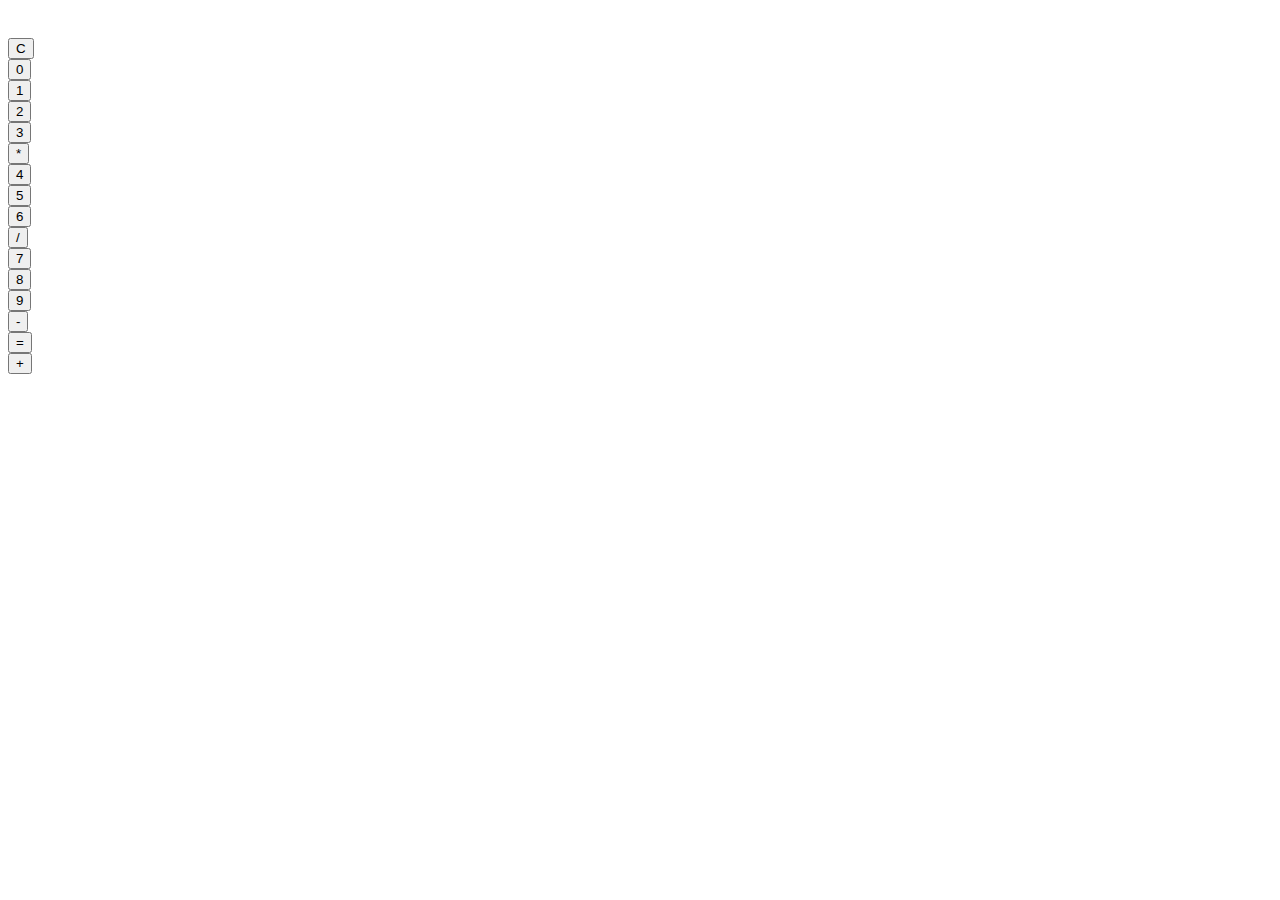
<file: (COMPLETO) Projeto - Calculadora em JS HTML CSS/index.html>
<!DOCTYPE html>
<html lang="pt-br">

<head>
    <meta charset="UTF-8">
    <meta name="viewport" content="width=device-width, initial-scale=1.0">
    <title>Calculadora</title>
    <link href="https://cdn.jsdelivr.net/npm/bootstrap@5.0.2/dist/css/bootstrap.min.css" rel="stylesheet"
        integrity="sha384-EVSTQN3/azprG1Anm3QDgpJLIm9Nao0Yz1ztcQTwFspd3yD65VohhpuuCOmLASjC" crossorigin="anonymous">
</head>

<body>
    <div class="container-fluid vh-100 d-flex justify-content-center align-items-center">
        <div class="row">
            <div class="col-12">
                <div class="card border border-3 p-3">
                    <div class="row mb-4">
                        <div class="col-12">
                            <div style="width: 100%; height: 30px;" class="card border border-3" id="display"></div>
                        </div>
                    </div>

                    <div class="row mb-2">
                        <div class="col-3">
                            <button type="button" class="btn btn-outline-secondary">C</button>
                        </div>

                        <div class="col-9">
                            <button type="button" class="btn btn-outline-secondary">0</button>
                        </div>
                    </div>

                    <div class="row mb-2">
                        <div class="col-3">
                            <button type="button" class="btn btn-outline-secondary">1</button>
                        </div>
                        <div class="col-3">
                            <button type="button" class="btn btn-outline-secondary">2</button>
                        </div>
                        <div class="col-3">
                            <button type="button" class="btn btn-outline-secondary">3</button>
                        </div>
                        <div class="col-3">
                            <button type="button" class="btn btn-outline-secondary w-100">*</button>
                        </div>
                    </div>

                    <div class="row mb-2">
                        <div class="col-3">
                            <button type="button" class="btn btn-outline-secondary">4</button>
                        </div>
                        <div class="col-3">
                            <button type="button" class="btn btn-outline-secondary">5</button>
                        </div>
                        <div class="col-3">
                            <button type="button" class="btn btn-outline-secondary">6</button>
                        </div>
                        <div class="col-3">
                            <button type="button" class="btn btn-outline-secondary w-100">/</button>
                        </div>
                    </div>

                    <div class="row mb-2">
                        <div class="col-3">
                            <button type="button" class="btn btn-outline-secondary">7</button>
                        </div>
                        <div class="col-3">
                            <button type="button" class="btn btn-outline-secondary">8</button>
                        </div>
                        <div class="col-3">
                            <button type="button" class="btn btn-outline-secondary">9</button>
                        </div>
                        <div class="col-3">
                            <button type="button" class="btn btn-outline-secondary w-100">-</button>
                        </div>
                    </div>

                    <div class="row mb-2">
                        <div class="col-9">
                            <button type="button" class="btn btn-outline-secondary w-100">=</button>
                        </div>

                        <div class="col-3">
                            <button type="button" class="btn btn-outline-secondary w-100">+</button>
                        </div>
                    </div>
                </div>
            </div>
        </div>
    </div>

    <script src="script.js"></script>
</body>

</html>
</file>
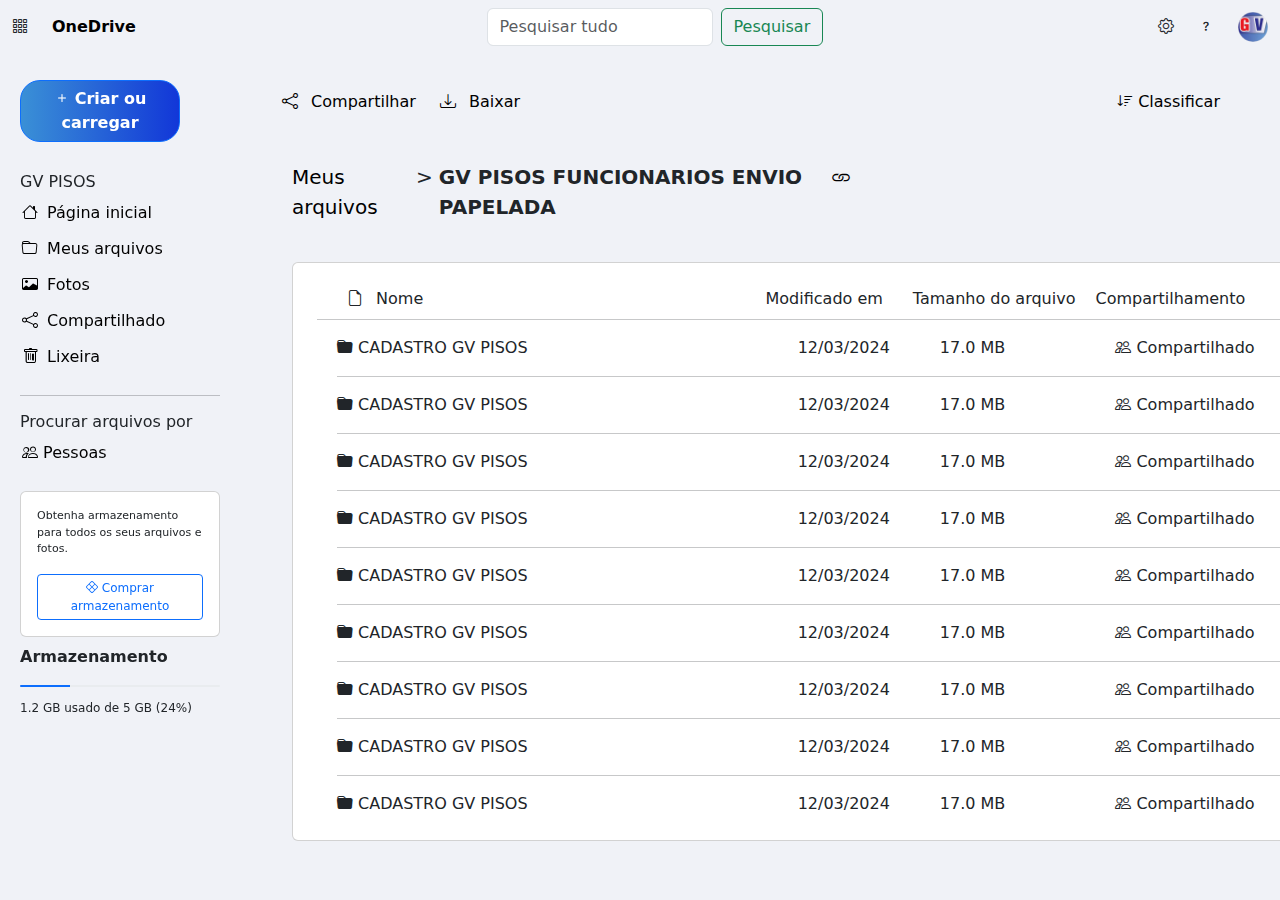
<file: (COMPLETO) Projeto - Cópia One Drive/index.html>
<!DOCTYPE html>
<html lang="pt-br">

<head>
    <meta charset="UTF-8">
    <meta name="viewport" content="width=device-width, initial-scale=1.0">
    <title>GV PISOS FUNCIONARIOS ENVIO PAPELADA</title>
    <link rel="icon" type="image/png" href="onedrive-logo-4.png">
    <link href="https://cdn.jsdelivr.net/npm/bootstrap@5.3.3/dist/css/bootstrap.min.css" rel="stylesheet"
        integrity="sha384-QWTKZyjpPEjISv5WaRU9OFeRpok6YctnYmDr5pNlyT2bRjXh0JMhjY6hW+ALEwIH" crossorigin="anonymous">
    <link rel="stylesheet" href="https://cdn.jsdelivr.net/npm/bootstrap-icons/font/bootstrap-icons.css">
    <link rel="stylesheet" href="style.css">
</head>

<body>
    <header>
        <div class="navibar">
            <nav class="navbar navbar-expand-lg">
                <div class="container-fluid">
                    <i class="bi bi-grid-3x3-gap me-4"></i>
                    <a class="navbar-brand fs-6 fw-semibold" href="https://onedrive.live.com/">OneDrive</a>
                    <button class="navbar-toggler" type="button" data-bs-toggle="collapse"
                        data-bs-target="#navbarSupportedContent" aria-controls="navbarSupportedContent"
                        aria-expanded="false" aria-label="Toggle navigation">
                        <span class="navbar-toggler-icon"></span>
                    </button>

                    <div class="collapse navbar-collapse" id="navbarSupportedContent">
                        <form class="d-flex mx-auto" role="search">
                            <input class="form-control" type="search" placeholder="Pesquisar tudo" aria-label="Search">
                            <button class="btn btn-outline-success ms-2" type="submit">Pesquisar</button>
                        </form>

                        <i class="bi bi-gear me-4"></i>
                        <i class="bi bi-question me-4"></i>

                        <a href="#" class="d-flex align-items-center" id="dropdownUser1" data-bs-toggle="dropdown"
                            aria-expanded="false">
                            <img src="baixados.png" alt="hugenerd" width="30" height="30" class="rounded-circle">
                        </a>
                    </div>
                </div>
            </nav>
        </div>

    </header>

    <section class="faixaopcoes">
        <div class="container-fluid">
            <div class="row">
                <div class="col-5">
                    <div class="d-flex justify-content-start">


                        <a href="#" class="botao-faixa-opcoes text-black mb-2" style="text-decoration: none;">
                            <i class="bi bi-share me-2" style="margin-left: 70px;"></i>
                            Compartilhar
                        </a>

                        <a href="#" class="botao-faixa-opcoes text-black mb-2" style="text-decoration: none;">
                            <i class="bi bi-download me-2 ms-4"></i>
                            Baixar
                        </a>
                    </div>
                </div>

                <div class="col-7">
                    <div class="d-flex justify-content-end me-5">
                        <a href="#" class="botao-faixa-opcoes text-black mb-2" style="text-decoration: none;">
                            <i class="bi bi-sort-down ms-4"></i>
                            Classificar
                        </a>
                    </div>
                </div>
            </div>
        </div>
    </section>

    <section class="container-arquivos">
        <div class="container-fluid">
            <div class="row">
                <div class="col-7">
                    <div class="d-flex justify-content-start fs-5">
                        <a href="#" class="botao-faixa-opcoes text-black"
                            style="text-decoration: none; font-weight: 300;">
                            Meus arquivos
                        </a>

                        <div style="margin-left: 10px;"> > </div>

                        <b style="margin-left: 6px; font-weight: 600;">GV PISOS FUNCIONARIOS ENVIO PAPELADA</b>

                        <a href="#" class="botao-faixa-opcoes text-black ms-2" style="text-decoration: none;">
                            <i class="bi bi-link"></i>
                        </a>

                    </div>


                    <div class="conteudo" style="width: 1100px; margin-top: 40px;">
                        <div class="card p-4">
                            <div class="row">
                                <div class="col-3">
                                    <div style="height: 2px; margin-bottom: 8px; margin-left: 30px;">
                                        <i class="bi bi-file-earmark me-2"></i>
                                        <b style="font-weight: 500;">Nome</b>
                                    </div>
                                </div>

                                <div class="col-9" style="margin-bottom: 14px;">
                                    <div class="d-flex">
                                        <div style="height: 2px; margin-left: 180px;">
                                            <b style="font-weight: 500;">Modificado em</b>
                                        </div>

                                        <div style="height: 2px; margin-left: 30px;">
                                            <b style="font-weight: 500;">Tamanho do arquivo</b>
                                        </div>

                                        <div style="height: 2px; margin-left: 20px;">
                                            <b style="font-weight: 500;">Compartilhamento</b>
                                        </div>
                                    </div>
                                </div>
                            </div>

                            <hr>

                            <div style="margin-left: 20px;">
                                <div class="row">
                                    <div clas="col-3">
                                        <div class="d-flex">
                                            <div style="height: 12px; margin-bottom: 8px;">
                                                <i class="bi bi-folder-fill"></i>
                                                CADASTRO GV PISOS
                                            </div>

                                            <div style="margin-left: 270px;">12/03/2024</div>
                                            <div style="margin-left: 50px;">17.0 MB</div>
                                            <div style="margin-left: 110px;">
                                                <i class="bi bi-people"></i>
                                                Compartilhado
                                            </div>
                                        </div>          
                                    </div>
                                </div>
                                

                                <hr>

                                <div class="row">
                                    <div clas="col-3">
                                        <div class="d-flex">
                                            <div style="height: 12px; margin-bottom: 8px;">
                                                <i class="bi bi-folder-fill"></i>
                                                CADASTRO GV PISOS
                                            </div>

                                            <div style="margin-left: 270px;">12/03/2024</div>
                                            <div style="margin-left: 50px;">17.0 MB</div>
                                            <div style="margin-left: 110px;">
                                                <i class="bi bi-people"></i>
                                                Compartilhado
                                            </div>
                                        </div>          
                                    </div>
                                </div>

                                <hr>

                                <div class="row">
                                    <div clas="col-3">
                                        <div class="d-flex">
                                            <div style="height: 12px; margin-bottom: 8px;">
                                                <i class="bi bi-folder-fill"></i>
                                                CADASTRO GV PISOS
                                            </div>

                                            <div style="margin-left: 270px;">12/03/2024</div>
                                            <div style="margin-left: 50px;">17.0 MB</div>
                                            <div style="margin-left: 110px;">
                                                <i class="bi bi-people"></i>
                                                Compartilhado
                                            </div>
                                        </div>          
                                    </div>
                                </div>

                                <hr>

                                <div class="row">
                                    <div clas="col-3">
                                        <div class="d-flex">
                                            <div style="height: 12px; margin-bottom: 8px;">
                                                <i class="bi bi-folder-fill"></i>
                                                CADASTRO GV PISOS
                                            </div>

                                            <div style="margin-left: 270px;">12/03/2024</div>
                                            <div style="margin-left: 50px;">17.0 MB</div>
                                            <div style="margin-left: 110px;">
                                                <i class="bi bi-people"></i>
                                                Compartilhado
                                            </div>
                                        </div>          
                                    </div>
                                </div>

                                <hr>

                                <div class="row">
                                    <div clas="col-3">
                                        <div class="d-flex">
                                            <div style="height: 12px; margin-bottom: 8px;">
                                                <i class="bi bi-folder-fill"></i>
                                                CADASTRO GV PISOS
                                            </div>

                                            <div style="margin-left: 270px;">12/03/2024</div>
                                            <div style="margin-left: 50px;">17.0 MB</div>
                                            <div style="margin-left: 110px;">
                                                <i class="bi bi-people"></i>
                                                Compartilhado
                                            </div>
                                        </div>          
                                    </div>
                                </div>

                                <hr>

                                <div class="row">
                                    <div clas="col-3">
                                        <div class="d-flex">
                                            <div style="height: 12px; margin-bottom: 8px;">
                                                <i class="bi bi-folder-fill"></i>
                                                CADASTRO GV PISOS
                                            </div>

                                            <div style="margin-left: 270px;">12/03/2024</div>
                                            <div style="margin-left: 50px;">17.0 MB</div>
                                            <div style="margin-left: 110px;">
                                                <i class="bi bi-people"></i>
                                                Compartilhado
                                            </div>
                                        </div>          
                                    </div>
                                </div>

                                <hr>

                                <div class="row">
                                    <div clas="col-3">
                                        <div class="d-flex">
                                            <div style="height: 12px; margin-bottom: 8px;">
                                                <i class="bi bi-folder-fill"></i>
                                                CADASTRO GV PISOS
                                            </div>

                                            <div style="margin-left: 270px;">12/03/2024</div>
                                            <div style="margin-left: 50px;">17.0 MB</div>
                                            <div style="margin-left: 110px;">
                                                <i class="bi bi-people"></i>
                                                Compartilhado
                                            </div>
                                        </div>          
                                    </div>
                                </div>

                                <hr>

                                <div class="row">
                                    <div clas="col-3">
                                        <div class="d-flex">
                                            <div style="height: 12px; margin-bottom: 8px;">
                                                <i class="bi bi-folder-fill"></i>
                                                CADASTRO GV PISOS
                                            </div>

                                            <div style="margin-left: 270px;">12/03/2024</div>
                                            <div style="margin-left: 50px;">17.0 MB</div>
                                            <div style="margin-left: 110px;">
                                                <i class="bi bi-people"></i>
                                                Compartilhado
                                            </div>
                                        </div>          
                                    </div>
                                </div>

                                <hr>

                                <div class="row">
                                    <div clas="col-3">
                                        <div class="d-flex">
                                            <div style="height: 12px; margin-bottom: 8px;">
                                                <i class="bi bi-folder-fill"></i>
                                                CADASTRO GV PISOS
                                            </div>

                                            <div style="margin-left: 270px;">12/03/2024</div>
                                            <div style="margin-left: 50px;">17.0 MB</div>
                                            <div style="margin-left: 110px;">
                                                <i class="bi bi-people"></i>
                                                Compartilhado
                                            </div>
                                        </div>          
                                    </div>
                                </div>
                            </div>
                        </div>
                    </div>

                </div>
            </div>
        </div>
    </section>

    <section class="barralateral">
        <div class="container-fluid">
            <div class="row">
                <div class="col-4">
                    <div class="sidebar">
                        <button type="button" class="criar-carregar btn btn-primary">
                            <i class="bi bi-plus"></i>
                            <b style="font-weight: 600;">Criar ou carregar</b>
                        </button>

                        <h6>GV PISOS</h6>

                        <a href="#" class="nav-link text-black mb-2 mt-2" aria-current="page">
                            <i class="bi bi-house me-1"></i>
                            Página inicial
                        </a>

                        <a href="#" class="nav-link text-black mb-2">
                            <i class="bi bi-folder me-1"></i>
                            Meus arquivos
                        </a>

                        <a href="#" class="nav-link text-black mb-2">
                            <i class="bi bi-card-image me-1"></i>
                            Fotos
                        </a>

                        <a href="#" class="nav-link text-black mb-2">
                            <i class="bi bi-share me-1"></i>
                            Compartilhado
                        </a>

                        <a href="#" class="nav-link text-black mb-4">
                            <i class="bi bi-trash me-1"></i>
                            Lixeira
                        </a>

                        <hr>

                        <h6>Procurar arquivos por</h6>

                        <a href="#" class="nav-link text-black mb-4">
                            <i class="bi bi-people"></i>
                            Pessoas
                        </a>

                        <div class="card p-3 mb-2">
                            <span style="font-size: 11px;">Obtenha armazenamento para todos os seus arquivos e
                                fotos.</span>
                            <button type="button" class="btn btn-outline-primary btn-sm mt-3 p-1"
                                style="font-size: 12px;">
                                <i class="bi bi-x-diamond"></i>
                                Comprar armazenamento
                            </button>
                        </div>

                        <div>
                            <b style="font-weight: 600;">Armazenamento</b>
                        </div>

                        <div class="progress mt-3 mb-2" style="height: 2px;">
                            <div class="progress-bar" role="progressbar" style="width: 25%" aria-valuenow="25"
                                aria-valuemin="0" aria-valuemax="100"></div>
                        </div>

                        <span style="font-size: 12px; font-weight: 300;">1.2 GB usado de 5 GB (24%)</span>
                    </div>
                </div>
            </div>
        </div>
    </section>
</body>

</html>
</file>
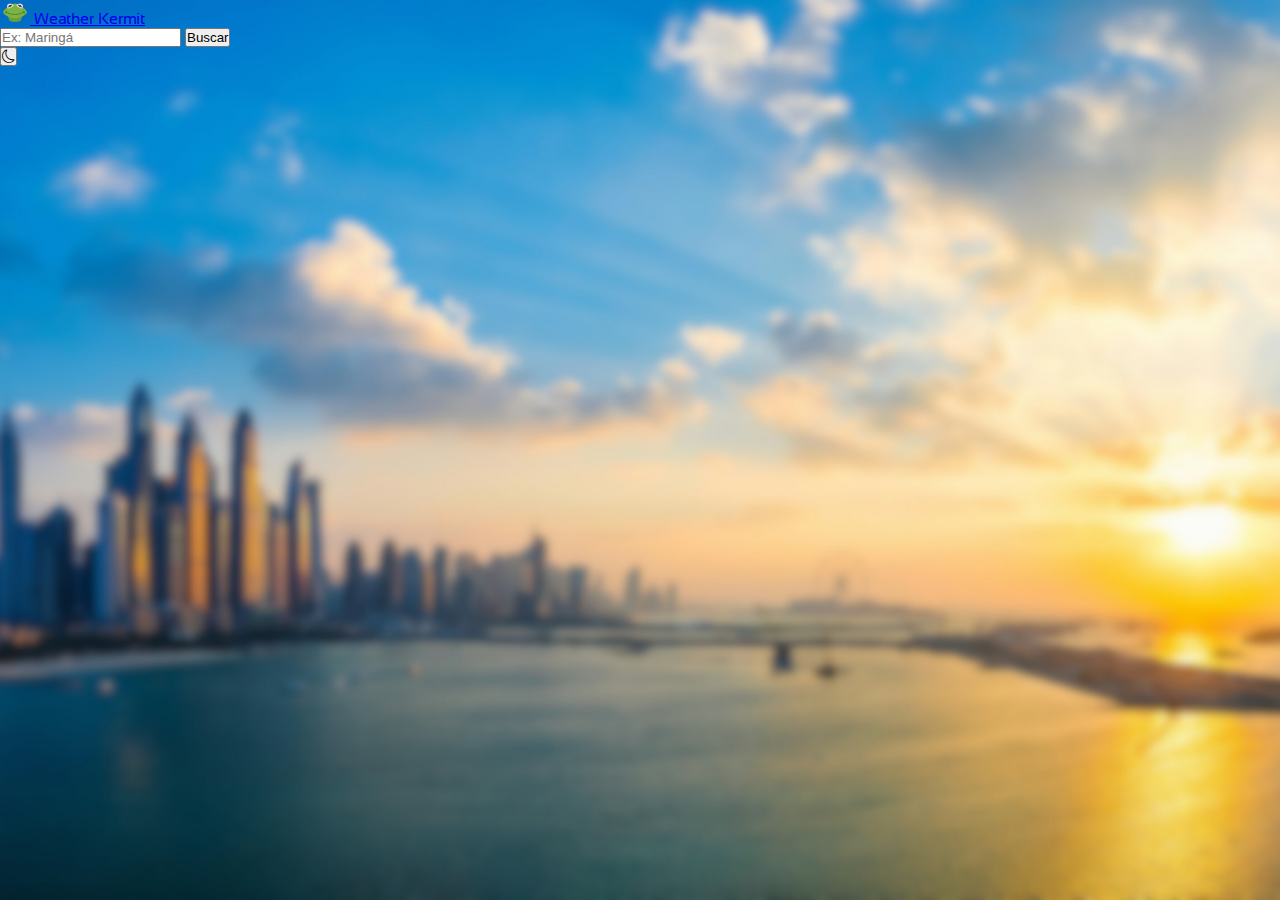
<file: Projeto 8 - Site de clima (API)/index.html>
<!DOCTYPE html>
<html lang="pt-br">

<head>
    <meta charset="UTF-8">
    <meta name="viewport" content="width=device-width, initial-scale=1.0">
    <title>Site de clima (API)</title>
    <link href="https://cdn.jsdelivr.net/npm/bootstrap@5.3.5/dist/css/bootstrap.min.css" rel="stylesheet"
        integrity="sha384-SgOJa3DmI69IUzQ2PVdRZhwQ+dy64/BUtbMJw1MZ8t5HZApcHrRKUc4W0kG879m7" crossorigin="anonymous">
    <link rel="preconnect" href="https://fonts.googleapis.com">
    <link rel="preconnect" href="https://fonts.gstatic.com" crossorigin>
    <link
        href="https://fonts.googleapis.com/css2?family=Poppins:wght@100;400&family=Sansation:ital,wght@0,300;0,400;0,700;1,300;1,400;1,700&display=swap"
        rel="stylesheet">
    <link rel="stylesheet" href="https://cdn.jsdelivr.net/npm/bootstrap-icons@1.11.3/font/bootstrap-icons.min.css">

    <style>
        * {
            margin: 0;
            padding: 0;
            box-sizing: border-box;
        }

        body {
            background-image: url("img/img-blur.png");
            background-size: cover;
            background-position: center;
            background-repeat: no-repeat;
            background-attachment: fixed;
        }

        #nome-site {
            font-family: "Sansation", sans-serif;
        }
    </style>
</head>

<body>
    <nav class="navbar bg-body-tertiary">
        <div
            class="container d-flex justify-content-center justify-content-lg-between justify-content-md-around justify-content-sm-evenly">
            <a class="navbar-brand" href="index.html" id="nome-site">
                <img src="/img/icone-kermit.png" alt="Logo" width="30" height="24"
                    class="d-inline-block align-text-top">
                Weather Kermit</a>
            <div class="d-flex align-items-center">
                <form class="d-flex me-2" role="search">
                    <input class="form-control me-2" type="search" placeholder="Ex: Maringá" aria-label="Search">
                    <button class="btn btn-outline-success" type="submit">Buscar</button>
                </form>

                <button type="button" class="btn">
                    <i class="bi bi-moon"></i>
                </button>
            </div>
        </div>
    </nav>

    <div class="container mt-5" id="conteudo-site">
        <!-- Informações atuais sobre o clima -->
    
        <div class="row" id="linha-img">
            <div class="col-12 d-flex justify-content-center"></div>
        </div>

        <div class="row" id="linha-local">

        </div>

        <div class="row" id="linha-temp">

        </div>

        <div class="row" id="linha-info">

        </div>
    </div>

    <script src="https://cdn.jsdelivr.net/npm/bootstrap@5.3.5/dist/js/bootstrap.bundle.min.js"
        integrity="sha384-k6d4wzSIapyDyv1kpU366/PK5hCdSbCRGRCMv+eplOQJWyd1fbcAu9OCUj5zNLiq"
        crossorigin="anonymous"></script>

    <script>

        let localAtual = "Maringá"
        const chaveAPI = "290fc79807794f89812162023252404"

        function buscarLocal() {

            //Se o local realmente existir
            carregarInformacoes(local)
        }

        function carregarInformacoes(local) {
            //Mostra as informações do clima do local respectivo

            fetch(`https://api.weatherapi.com/v1/current.json?key=${chaveAPI}&q=${localAtual}`)
                .then(response => response.json())
                .then(data => {                    
                    
                })

                .catch(erro => {
                    console.error(erro)
                })


        }

        carregarInformacoes(localAtual)
        //É o local padrão que mostra quando eu abro o site!


    </script>
</body>

</html>
</file>
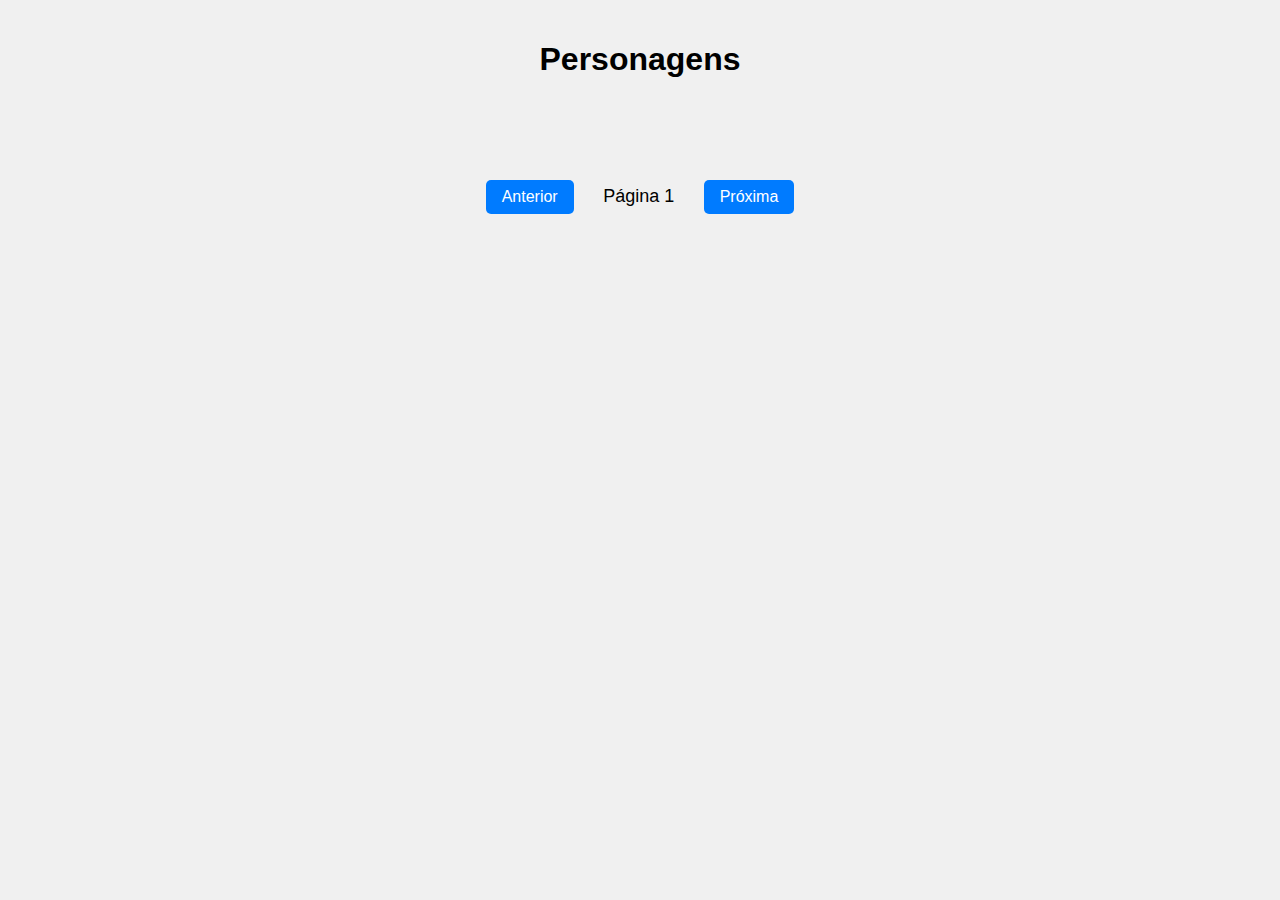
<file: Projeto 6 - Site sobre personagens usando API/teste.html>
<!DOCTYPE html>
<html lang="pt-BR">

<head>
    <meta charset="UTF-8">
    <meta name="viewport" content="width=device-width, initial-scale=1.0">
    <title>Personagens</title>
    <style>
        body {
            font-family: Arial, sans-serif;
            margin: 0;
            background-color: #f0f0f0;
        }

        h1 {
            text-align: center;
            padding: 20px;
        }

        .cards-container {
            display: flex;
            flex-wrap: wrap;
            gap: 16px;
            justify-content: center;
            padding: 20px;
        }

        .card {
            background-color: #fff;
            border: 1px solid #ccc;
            border-radius: 8px;
            width: 200px;
            text-align: center;
            padding: 10px;
            box-shadow: 2px 2px 8px rgba(0, 0, 0, 0.1);
            transition: transform 0.2s;
        }

        .card:hover {
            transform: scale(1.05);
        }

        .card img {
            width: 100%;
            border-radius: 8px;
        }

        .pagination {
            text-align: center;
            margin: 20px 0;
        }

        .pagination button {
            margin: 0 10px;
            padding: 8px 16px;
            font-size: 16px;
            cursor: pointer;
            border: none;
            border-radius: 5px;
            background-color: #007bff;
            color: white;
        }

        .pagination button:disabled {
            background-color: #aaa;
            cursor: not-allowed;
        }

        #page-number {
            font-size: 18px;
            margin: 0 15px;
        }
    </style>
</head>

<body>

    <h1>Personagens</h1>
    <div id="cards-container" class="cards-container"></div>

    <div class="pagination">
        <button id="prev-btn">Anterior</button>
        <span id="page-number">Página 1</span>
        <button id="next-btn">Próxima</button>
    </div>

    <script>
        let currentPage = 1;
        let totalPages = 1;

        function loadCharacters(page) {
            if (page < 1 || page > totalPages) return;

            fetch(`https://rickandmortyapi.com/api/character?page=${page}`)
                .then(response => response.json())
                .then(data => {
                    currentPage = page;
                    totalPages = data.info.pages;

                    document.getElementById('page-number').textContent = `Página ${currentPage}`;
                    document.getElementById('prev-btn').disabled = currentPage === 1;
                    document.getElementById('next-btn').disabled = currentPage === totalPages;

                    const container = document.getElementById('cards-container');
                    container.innerHTML = '';

                    data.results.forEach(character => {
                        const card = document.createElement('div');
                        card.className = 'card';
                        card.innerHTML = `
              <img src="${character.image}" alt="${character.name}">
              <h3>${character.name}</h3>
              <p>${character.species}</p>
            `;
                        container.appendChild(card);
                    });
                })
                .catch(error => {
                    console.error('Erro ao carregar personagens:', error);
                });
        }

        document.getElementById('prev-btn').addEventListener('click', () => {
            loadCharacters(currentPage - 1);
        });

        document.getElementById('next-btn').addEventListener('click', () => {
            loadCharacters(currentPage + 1);
        });

        // Carrega a primeira página ao iniciar
        loadCharacters(currentPage);
    </script>

</body>

</html>
</file>
<file: (COMPLETO) Projeto - Cópia One Drive/style.css>
body{
    background-color: #f0f2f7;
}

.btn-primary {
    background: linear-gradient(to left, rgb(18, 55, 216), rgb(58, 144, 214));
    border-radius: 20px;
    padding-left: 10px;
    padding-right: 20px;
    margin-right: 40px;
    margin-bottom: 30px;
}

.criar-carregar{
    padding: 6px;
}

.nav-link {
    border-radius: 10px;
    padding: 2px;
}

.nav-link:hover {
    background-color: rgb(236, 236, 241);
}

.navbar {
    background-color: #f0f2f7;
    position: fixed;
    top: 0;
    left: 0;
    width: 100%;
}

.faixaopcoes{
    margin-top: 90px;
    margin-left: 200px;
}

.container-arquivos{
    margin-top: 40px;
    margin-left: 280px;    
}

.sidebar {
    position: fixed;
    top: 0;
    left: 0;
    margin-top: 60px;

    width: 240px;
    height: 100%;
    padding: 20px;

}
</file>
